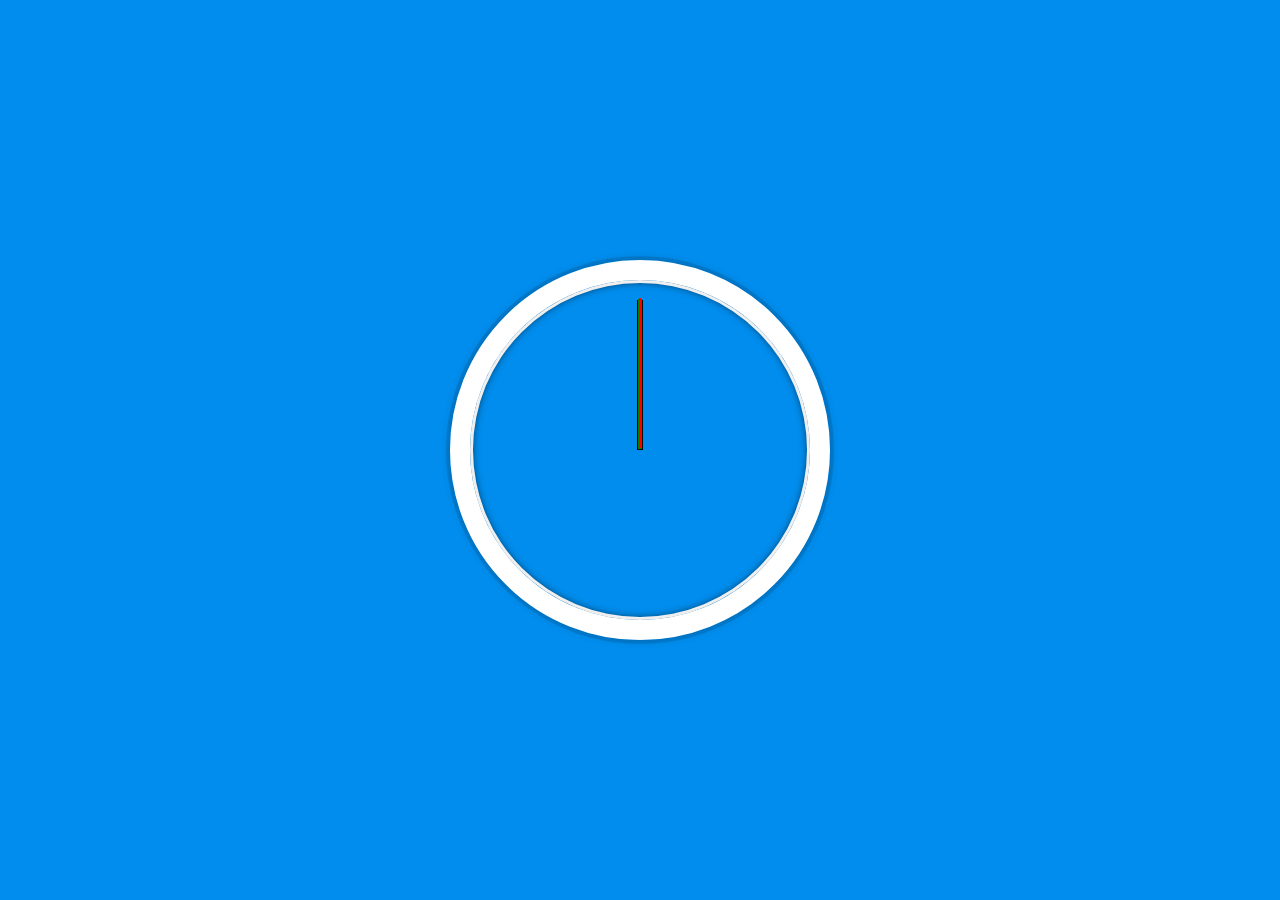
<file: clock.html>
<!DOCTYPE html>
    <html>
    <head>
        <meta charset="utf-8"></meta>
        <title>clock</title>
    </head> 
    <body>
        
        <div class="clock">
            <div class="clock-face">
                <div class="hand hour-hand"></div>
                <div class="hand min-hand"></div>
                <div class="hand second-hand"></div>
            </div>
        </div>
    
    <style>
        html {
            background-color: #018DED;
            background-size:cover;
            font-family: 'helvetica neue';
            text-align: center;
            font-size: 10px;
        }

        body {
            margin: 0;
            font-size: 2rem;
            display: flex;
            flex: 1;
            min-height: 100vh;
            align-items: center;
            justify-content: center;
        }

        .clock {
            width: 30rem;
            height: 30rem;
            border: 20px solid white;
            border-radius: 50%;
            position: relative;
            padding: 2rem;
            box-shadow:
                0 0 0 4px rgba(0,0,0,0.1),
                inset 0 0 0 3px #EFEFEF,
                inset 0 0 10px black,
                0 0 10px rgba(0,0,0,0.2);
        }

        .clock-face {
            position: relative;
            width: 100%;
            height: 100%;
            transform: translateY(-3px); /* account for the height of the clock hands */
        }

        .hand {
            width: 50%;
            background: black;
            position: absolute;
            top: 50%;
            transform-origin: 100%;
            transform: rotate(90deg);
            transition: all 0.05s;
            transition-timing-function: cubic-bezier(0.1, 2.7, 0.58, 1);
        }
        
        .second-hand {
            height: 2px;
            background: red;
        }

        .min-hand {
            height: 4px;
            background: green;
        }

        .hour-hand {
            height: 6px;
            background: black;
        }


        

    </style>
    <script>
        const secondHand = document.querySelector('.second-hand');
        const minsHand = document.querySelector('.min-hand');
        const hoursHand = document.querySelector('.hour-hand');

        function setDate(){
            const now = new Date();
            const seconds = now.getSeconds();
            const secondsDegrees = ((seconds / 60) * 360) + 90;
            secondHand.style.transform = `rotate(${secondsDegrees}deg)`;

            const mins = now.getMinutes();
            const minsDegrees = ((mins/60)* 360) + 90; 
            minsHand.style.transform = `rotate(${minsDegrees}deg)`;

            const hours = now.getHours();
            const hoursDegrees = ((hours / 12)* 360) + 90;
            hoursHand.style.transform = `rotate(${hoursDegrees}deg)`;
            
        }

        setInterval(setDate, 1000);
    </script>

    </body>
    

</html>
</file>
